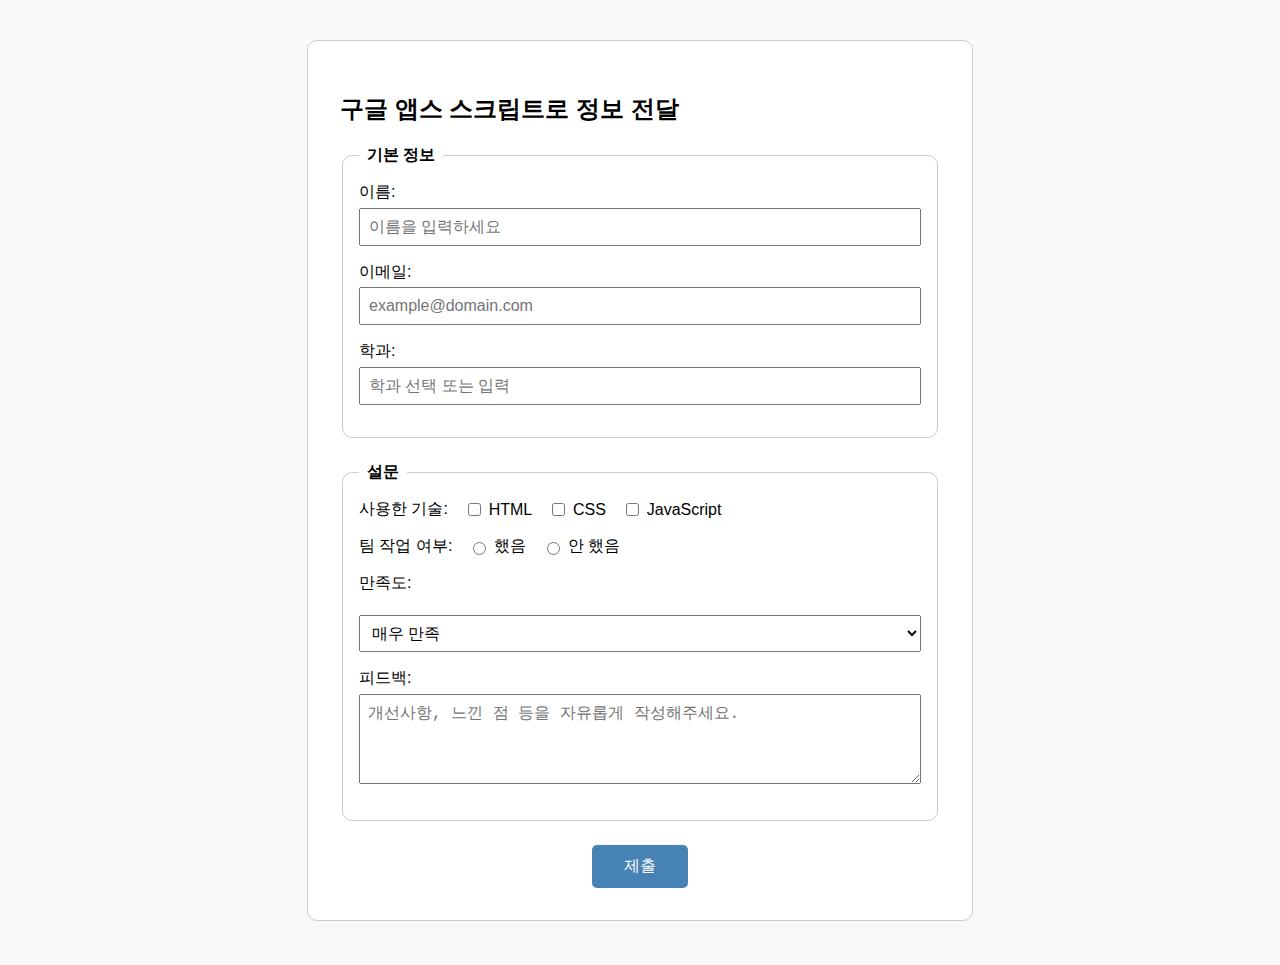
<file: index.html>
<!DOCTYPE html>
<html lang="ko">
<head>
  <meta charset="UTF-8">
  <title>구글 앱스 스크립트로 정보 전달</title>
  
  <!-- 외부 CSS 연결 (form.css 파일) -->
  <link rel="stylesheet" href="form.css">
</head>
<body>
  <!-- 전체 폼을 감싸는 중앙 정렬용 컨테이너 -->
  <div class="form-container">
    <h2>구글 앱스 스크립트로 정보 전달</h2>

    <!-- 제출 시 Google Apps Script 웹앱으로 전송 -->
    <form action="https://script.google.com/macros/s/AKfycbzqGOke-7Zu_5qmsJHdiAdw9zP2aXfdLAn2U_vJEcld6dPv96ad6nqyciWynW_KVzwDIQ/exec" method="POST">
      
      <!-- ▶ 기본 정보 입력 영역 -->
      <fieldset>
        <legend>기본 정보</legend>

        <!-- 사용자 이름 입력 -->
        <label>이름:
          <input type="text" name="name" placeholder="이름을 입력하세요" required>
        </label>

        <!-- 이메일 입력 (형식 검증 포함) -->
        <label>이메일:
          <input type="email" name="email" placeholder="example@domain.com" required>
        </label>

        <!-- 학과 입력 (직접 입력 + 추천 목록 datalist) -->
        <label>학과:
          <input list="departments" name="department" placeholder="학과 선택 또는 입력">
          <datalist id="departments">
            <option value="사이버보안전공">
            <option value="컴퓨터공학과">
            <option value="디소공">
          </datalist>
        </label>
      </fieldset>

      <!-- ▶ 설문조사 입력 영역 -->
      <fieldset>
        <legend>설문</legend>

        <!-- 체크박스: 사용한 기술 -->
        <div class="form-group">
          <label>사용한 기술:</label>
          <label><input type="checkbox" name="tech" value="HTML"> HTML</label>
          <label><input type="checkbox" name="tech" value="CSS"> CSS</label>
          <label><input type="checkbox" name="tech" value="JavaScript"> JavaScript</label>
        </div>

        <!-- 라디오버튼: 팀 작업 여부 -->
        <div class="form-group">
          <label>팀 작업 여부:</label>
          <label><input type="radio" name="team" value="yes"> 했음</label>
          <label><input type="radio" name="team" value="no"> 안 했음</label>
        </div>

        <!-- 콤보박스: 만족도 선택 -->
        <div class="form-group">
          <label for="satisfaction">만족도:</label>
          <select id="satisfaction" name="satisfaction">
            <option value="5">매우 만족</option>
            <option value="4">만족</option>
            <option value="3">보통</option>
            <option value="2">불만족</option>
            <option value="1">매우 불만족</option>
          </select>
        </div>

        <!-- 여러 줄 텍스트 입력: 피드백 -->
        <label>피드백:
          <textarea name="feedback" rows="4" placeholder="개선사항, 느낀 점 등을 자유롭게 작성해주세요."></textarea>
        </label>
      </fieldset>

      <!-- 제출 버튼 -->
      <button type="submit">제출</button>
    </form>
  </div>
</body>
</html>
</file>
<file: form.css>
/* ============================= */
/* 전체 페이지 기본 레이아웃 설정 */
/* ============================= */
body {
  font-family: Arial, sans-serif;           /* 전체 폰트 설정 */
  display: flex;                            /* 중앙 정렬을 위한 flex */
  justify-content: center;                  /* 가로 방향 중앙 정렬 */
  padding: 2rem;                            /* 여백 */
  background-color: #f9f9f9;                /* 배경색 (연회색) */
}

/* ============================= */
/* 폼 컨테이너 스타일 (중앙 박스) */
/* ============================= */
.form-container {
  background: white;                        /* 배경색 흰색 */
  padding: 2rem;                            /* 내부 여백 */
  border-radius: 10px;                      /* 모서리 둥글게 */
  border: 1px solid #ccc;                   /* 테두리 색 */
  width: 600px;                             /* 고정 너비 */
}

/* ============================= */
/* fieldset 스타일 (입력 영역 그룹) */
/* ============================= */
fieldset {
  margin-bottom: 1.5rem;                    /* 아래쪽 간격 */
  padding: 1rem;                            /* 내부 여백 */
  border: 1px solid #ccc;                   /* 테두리 색 */
  border-radius: 10px;                      /* 모서리 둥글게 */
}

legend {
  font-weight: bold;                        /* 제목 굵게 */
  padding: 0 0.5rem;                        /* 좌우 여백 */
}

/* ============================= */
/* 입력 요소 전반적인 스타일 */
/* ============================= */
label {
  display: block;                           /* 줄바꿈 적용 */
  margin-bottom: 1rem;                      /* 아래 간격 */
}

input[type="text"],
input[type="email"],
input[list],
select,
textarea {
  width: 100%;                              /* 전체 너비 */
  padding: 0.5rem;                          /* 내부 여백 */
  font-size: 1rem;                          /* 글자 크기 */
  margin-top: 0.3rem;                       /* 위 여백 */
  box-sizing: border-box;                   /* 패딩 포함하여 너비 계산 */
}

/* ============================= */
/* 체크박스, 라디오 그룹 스타일 */
/* ============================= */
.form-group {
  display: flex;                            /* 가로 정렬 */
  flex-wrap: wrap;                          /* 줄바꿈 허용 */
  gap: 1rem;                                /* 요소 간 간격 */
  align-items: center;                      /* 수직 정렬 */
  margin-bottom: 1rem;                      /* 아래 여백 */
}

.form-group label {
  display: flex;                            /* 아이콘 + 텍스트 정렬 */
  align-items: center;                      /* 수직 가운데 정렬 */
  gap: 0.3rem;                              /* 체크/라디오와 텍스트 간격 */
  margin-bottom: 0;                         /* 기본 여백 제거 */
}

/* ============================= */
/* 버튼 스타일 */
/* ============================= */
button {
  display: block;                           /* 블록 요소로 전환 */
  margin: 0 auto;                           /* 가운데 정렬 */
  padding: 0.7rem 2rem;                     /* 크기 조절 */
  font-size: 1rem;                          /* 글자 크기 */
  background-color: steelblue;             /* 배경색 */
  color: white;                             /* 글자색 */
  border: none;                             /* 테두리 제거 */
  border-radius: 5px;                       /* 모서리 둥글게 */
  cursor: pointer;                          /* 마우스 포인터 변경 */
}

button:hover {
  background-color: darkblue;               /* 호버 시 색상 변경 */
}
</file>
